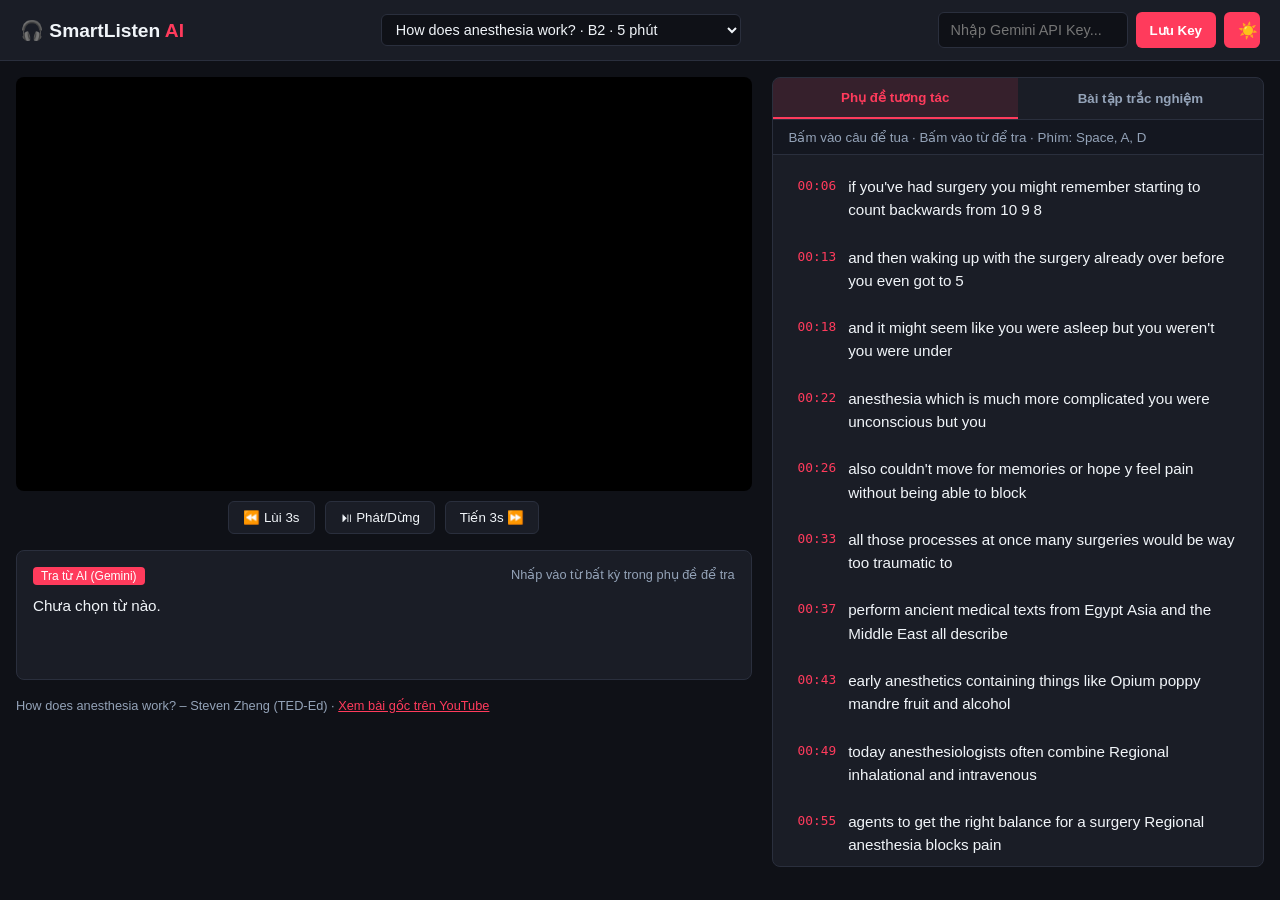
<file: listen/listen.html>
<!DOCTYPE html>
<html lang="vi">
<head>
  <meta charset="UTF-8">
  <meta name="viewport" content="width=device-width, initial-scale=1.0">
  <title>SmartListen AI - Luyện nghe TED Talks</title>
  <link rel="stylesheet" href="listen.css">
  <script>
    try {
      var savedTheme = localStorage.getItem('vocz-theme');
      if (savedTheme === 'light' || savedTheme === 'dark') {
        document.documentElement.setAttribute('data-theme', savedTheme);
      }
    } catch (e) {}
  </script>
</head>
<body>
  <header class="app-header">
    <div class="logo">🎧 SmartListen <span>AI</span></div>
    <select id="talkSelect" class="talk-select" aria-label="Chọn bài nghe"></select>
    <div class="api-box">
      <input type="password" id="apiKeyInput" placeholder="Nhập Gemini API Key...">
      <button id="saveKeyBtn">Lưu Key</button>
      <button id="themeToggle" class="theme-toggle" type="button" aria-label="Chuyển sang giao diện sáng">
        <span id="themeIcon" aria-hidden="true">☀️</span>
      </button>
    </div>
  </header>
  <main class="main-container">
    <section class="player-column">
      <div class="video-sticky-wrapper">
        <div class="video-wrapper"><div id="player"></div></div>
        <div class="playback-controls">
          <button id="btnBack">⏪ Lùi 3s</button>
          <button id="btnPlayPause">⏯ Phát/Dừng</button>
          <button id="btnNext">Tiến 3s ⏩</button>
        </div>
      </div>
      <div class="vocab-card" id="vocabCard">
        <div class="vocab-header">
          <span class="badge">Tra từ AI (Gemini)</span>
          <span class="vocab-hint">Nhấp vào từ bất kỳ trong phụ đề để tra</span>
        </div>
        <div class="vocab-body" id="vocabContent">Chưa chọn từ nào.</div>
      </div>
      <p class="talk-meta" id="talkMeta"></p>
    </section>
    <section class="content-column">
      <div class="tab-buttons">
        <button class="tab-btn active" id="tabTranscriptBtn">Phụ đề tương tác</button>
        <button class="tab-btn" id="tabQuizBtn">Bài tập trắc nghiệm</button>
      </div>
      <div class="tab-panel active" id="transcriptPanel">
        <div class="panel-tools"><small>Bấm vào câu để tua · Bấm vào từ để tra · Phím: Space, A, D</small></div>
        <div class="transcript-list" id="transcriptList"></div>
      </div>
      <div class="tab-panel" id="quizPanel">
        <div class="quiz-toolbar">
          <button id="btnGenerateQuiz" class="action-btn">✨ Tạo bài tập trắc nghiệm bằng AI</button>
          <span id="quizLoading" class="loading-indicator hidden">Đang phân tích bài nói và tạo câu hỏi...</span>
        </div>
        <div class="quiz-container" id="quizContent">
          <p class="empty-state">Bấm nút phía trên để Gemini tạo bài tập kiểm tra khả năng nghe hiểu của bạn.</p>
        </div>
      </div>
    </section>
  </main>

  <script>
    (function () {
      var root = document.documentElement;
      var btn = document.getElementById('themeToggle');
      var icon = document.getElementById('themeIcon');

      function applyTheme(theme) {
        var dark = theme === 'dark';
        root.setAttribute('data-theme', theme);
        icon.textContent = dark ? '☀️' : '🌙';
        btn.setAttribute('aria-label', dark ? 'Chuyển sang giao diện sáng' : 'Chuyển sang giao diện tối');
      }

      applyTheme(root.getAttribute('data-theme') === 'light' ? 'light' : 'dark');

      btn.addEventListener('click', function () {
        var next = root.getAttribute('data-theme') === 'dark' ? 'light' : 'dark';
        applyTheme(next);
        try { localStorage.setItem('vocz-theme', next); } catch (e) {}
      });
    })();
  </script>
  <script src="https://www.youtube.com/iframe_api"></script>
  <script src="listen.js"></script>
</body>
</html>
</file>
<file: listen/listen.css>
:root,
:root[data-theme="dark"] {
  --bg: #0f1117;
  --card: #1a1d26;
  --card-deep: #141720;
  --border: #2a2f3d;
  --hover: #242836;
  --text: #f1f5f9;
  --muted: #94a3b8;
  --accent: #ff3b5c;
  --accent-soft: rgba(255, 59, 92, 0.12);
  --on-accent: #ffffff;
  --ok: #5fb985;
  --ok-soft: rgba(95, 185, 133, 0.18);
  --bad: #ff3b5c;
  --bad-soft: rgba(255, 59, 92, 0.16);
  --shadow: rgba(0, 0, 0, 0.4);
  color-scheme: dark;
}

:root[data-theme="light"] {
  --bg: #f8fafc;
  --card: #ffffff;
  --card-deep: #f1f5f9;
  --border: #e2e8f0;
  --hover: #f1f5f9;
  --text: #0f172a;
  --muted: #475569;
  --accent: #dc2626;
  --accent-soft: rgba(220, 38, 38, 0.09);
  --on-accent: #ffffff;
  --ok: #1f8a52;
  --ok-soft: rgba(31, 138, 82, 0.12);
  --bad: #dc2626;
  --bad-soft: rgba(220, 38, 38, 0.1);
  --shadow: rgba(15, 23, 42, 0.1);
  color-scheme: light;
}

* { box-sizing: border-box; margin: 0; padding: 0; }
body {
  font-family: -apple-system, BlinkMacSystemFont, "Segoe UI", Roboto, Helvetica, Arial, sans-serif;
  background-color: var(--bg); color: var(--text); min-height: 100vh; min-height: 100dvh;
  display: flex; flex-direction: column;
}
button, input, select { font-family: inherit; }
.hidden { display: none !important; }

/* Header */
.app-header {
  display: flex; justify-content: space-between; align-items: center; flex-wrap: wrap; gap: 10px;
  padding: 12px 20px; background-color: var(--card); border-bottom: 1px solid var(--border);
}
.logo { font-size: 1.2rem; font-weight: 700; color: var(--text); }
.logo span { color: var(--accent); }
.talk-select {
  flex: 1; min-width: 160px; max-width: 360px; padding: 6px 10px; border-radius: 6px;
  border: 1px solid var(--border); background-color: var(--bg); color: var(--text); font-size: 0.9rem;
}
.api-box { display: flex; gap: 8px; }
.api-box input {
  padding: 6px 12px; border-radius: 6px; border: 1px solid var(--border);
  background-color: var(--bg); color: var(--text); font-size: 0.9rem; width: 190px;
}
.api-box button, .action-btn {
  padding: 6px 14px; background-color: var(--accent); color: var(--on-accent); border: none;
  border-radius: 6px; font-weight: 600; cursor: pointer; transition: opacity 0.2s;
}
.api-box button:hover, .action-btn:hover { opacity: 0.9; }
.action-btn:disabled { opacity: 0.5; cursor: wait; }
.theme-toggle {
  width: 36px; height: 36px; flex: none; display: grid; place-items: center; border-radius: 50%;
  background: var(--card); color: var(--text); border: 1px solid var(--border);
  font-size: 1rem; cursor: pointer; transition: border-color 0.2s;
}
.theme-toggle:hover { border-color: var(--accent); }

/* Layout */
.main-container { display: flex; flex: 1; padding: 16px; gap: 20px; max-width: 1400px; margin: 0 auto; width: 100%; }
.player-column { flex: 6; display: flex; flex-direction: column; gap: 16px; min-width: 0; }
.content-column {
  flex: 4; background-color: var(--card); border-radius: 8px; border: 1px solid var(--border);
  display: flex; flex-direction: column; overflow: hidden;
  height: calc(100vh - 110px); height: calc(100dvh - 110px); min-width: 0;
}

/* Video */
.video-wrapper { position: relative; padding-bottom: 56.25%; height: 0; border-radius: 8px; overflow: hidden; background: #000; }
.video-wrapper iframe, .video-wrapper #player { position: absolute; top: 0; left: 0; width: 100%; height: 100%; }
.playback-controls { display: flex; justify-content: center; gap: 10px; margin-top: 10px; }
.playback-controls button {
  background: var(--card); color: var(--text); border: 1px solid var(--border); padding: 8px 14px; border-radius: 6px; cursor: pointer;
}
.talk-meta { font-size: 0.8rem; color: var(--muted); line-height: 1.5; }
.talk-meta a { color: var(--accent); }

/* Vocab */
.vocab-card { background-color: var(--card); border-radius: 8px; border: 1px solid var(--border); padding: 16px; min-height: 130px; }
.vocab-header { display: flex; justify-content: space-between; gap: 8px; margin-bottom: 10px; }
.badge { background-color: var(--accent); color: var(--on-accent); padding: 2px 8px; border-radius: 4px; font-size: 0.75rem; white-space: nowrap; }
.vocab-hint { font-size: 0.8rem; color: var(--muted); }
.vocab-body { font-size: 0.95rem; line-height: 1.5; }
.vocab-body pre { white-space: pre-wrap; font-family: inherit; }
.vocab-body .error { color: var(--bad); }

/* Tabs */
.tab-buttons { display: flex; border-bottom: 1px solid var(--border); }
.tab-btn { flex: 1; padding: 12px; background: none; border: none; color: var(--muted); font-weight: 600; cursor: pointer; }
.tab-btn.active { color: var(--accent); border-bottom: 2px solid var(--accent); background-color: var(--accent-soft); }
.tab-panel { display: none; flex: 1; flex-direction: column; overflow: hidden; }
.tab-panel.active { display: flex; }

/* Transcript */
.panel-tools { padding: 8px 16px; background-color: var(--card-deep); color: var(--muted); border-bottom: 1px solid var(--border); }
.transcript-list { flex: 1; overflow-y: auto; padding: 12px; display: flex; flex-direction: column; gap: 8px; }
.sub-line { padding: 8px 10px; border-radius: 6px; cursor: pointer; transition: background 0.15s; display: flex; gap: 10px; border-left: 3px solid transparent; }
.sub-line:hover { background-color: var(--hover); }
.sub-line.active { background-color: var(--accent-soft); border-left-color: var(--accent); }
.sub-time { font-size: 0.8rem; color: var(--accent); font-family: monospace; white-space: nowrap; padding-top: 3px; }
.sub-text { font-size: 0.95rem; line-height: 1.4; }
.sub-word { display: inline-block; padding: 1px 2px; border-radius: 3px; }
.sub-word:hover { background-color: var(--accent); color: var(--on-accent); }

/* Quiz */
.quiz-toolbar { padding: 12px; display: flex; flex-direction: column; gap: 8px; border-bottom: 1px solid var(--border); }
.loading-indicator { font-size: 0.85rem; color: var(--accent); }
.quiz-container { flex: 1; overflow-y: auto; padding: 16px; display: flex; flex-direction: column; gap: 16px; }
.empty-state { color: var(--muted); text-align: center; margin-top: 40px; }
.quiz-item { background: var(--bg); padding: 14px; border-radius: 6px; border: 1px solid var(--border); }
.quiz-question { font-weight: 600; margin-bottom: 10px; }
.quiz-options { display: flex; flex-direction: column; gap: 8px; }
.quiz-option {
  width: 100%; text-align: left; font-size: 0.95rem; color: inherit;
  padding: 8px 12px; background: var(--card); border: 1px solid var(--border); border-radius: 4px; cursor: pointer;
}
.quiz-option:hover:not(:disabled) { background: var(--hover); }
.quiz-option:disabled { cursor: default; }
.quiz-option.correct { background: var(--ok-soft); border-color: var(--ok); }
.quiz-option.wrong { background: var(--bad-soft); border-color: var(--bad); }
.quiz-score { text-align: center; font-weight: 700; color: var(--accent); padding: 8px; }

/* Mobile */
@media (max-width: 768px) {
  .main-container { flex-direction: column; padding: 0; }
  .video-sticky-wrapper { position: sticky; top: 0; z-index: 100; background-color: var(--bg); box-shadow: 0 4px 6px -1px var(--shadow); padding: 8px; }
  .player-column { gap: 8px; }
  .vocab-card, .talk-meta { margin: 0 8px; }
  .content-column { height: 550px; margin: 8px; }
  .talk-select { max-width: none; order: 3; flex-basis: 100%; }
}
</file>
